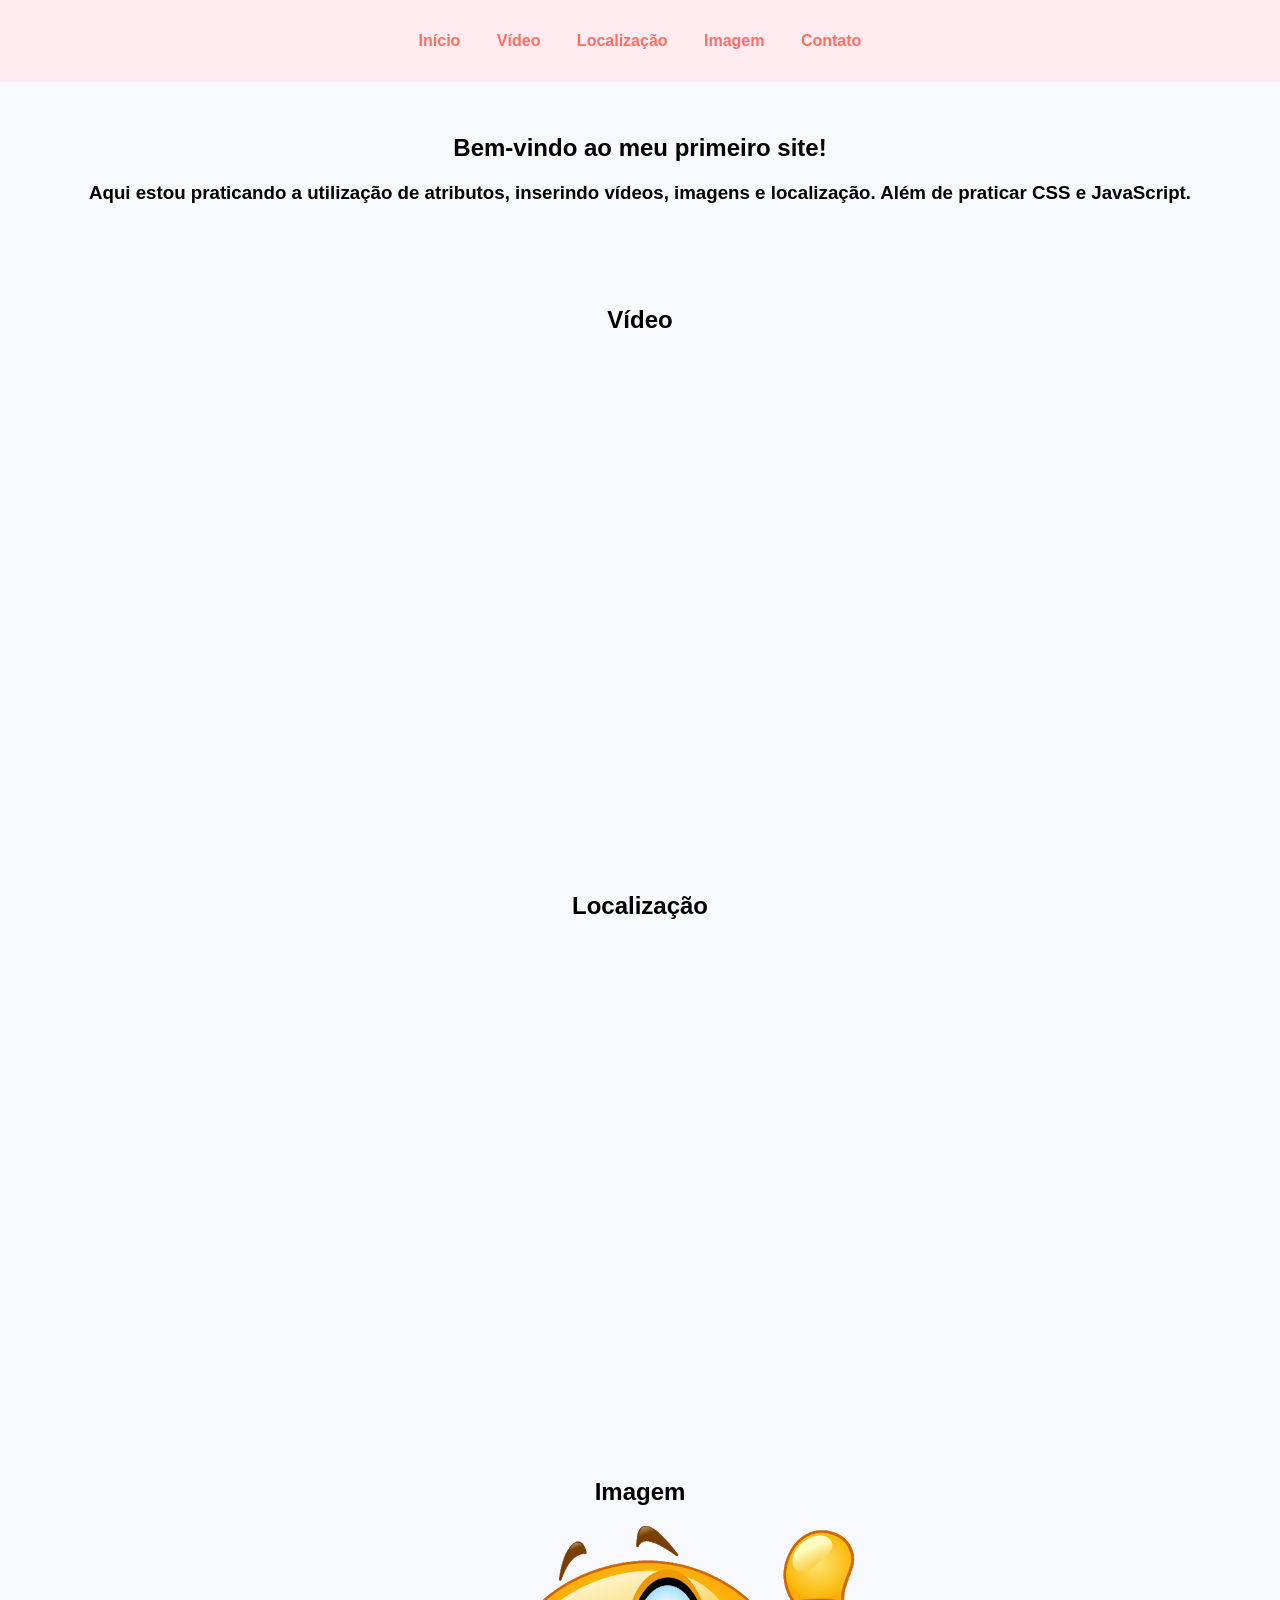
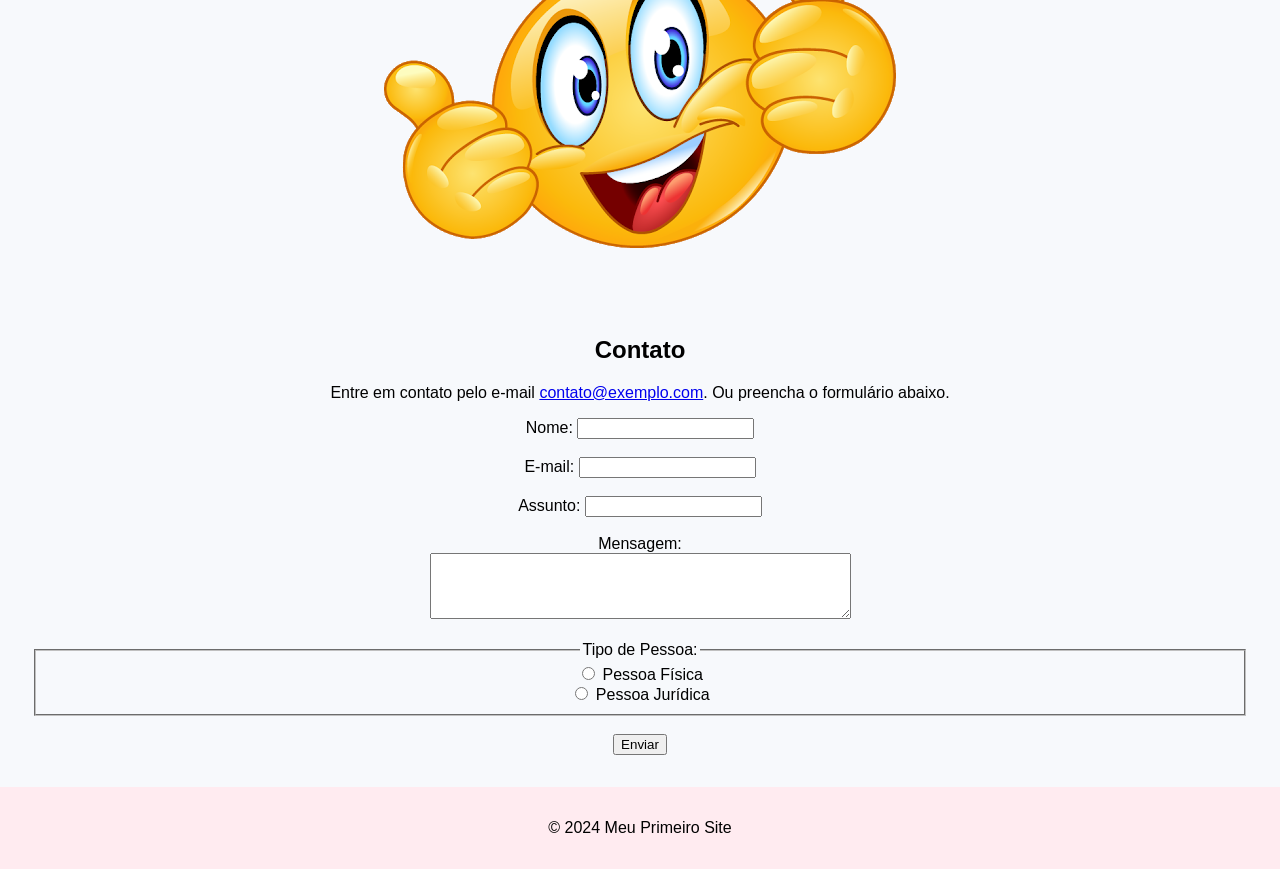
<file: Prática Aula 2/index.html>
<!DOCTYPE html>
<html lang="pt-BR">
<head>
    <!-- Definição do conjunto de caracteres para garantir a correta exibição de caracteres especiais -->
    <meta charset="UTF-8">
    <!-- Configuração da visualização para dispositivos móveis, ajustando a escala da página -->
    <meta name="viewport" content="width=device-width, initial-scale=1.0">
    <!-- Título da página que aparece na aba do navegador -->
    <title>Meu Primeiro Site</title>
    <!-- Link para o arquivo de estilo CSS que define o visual do site -->
    <link rel="stylesheet" href="style.css">
</head>
<body>
    <!-- Cabeçalho do site, geralmente contém a navegação principal -->
    <header>
        <nav>
            <!-- Lista de itens de navegação -->
            <!-- Seletores de tag: 'nav', 'ul', 'li', 'a' -->
            <ul>
                <!-- Cada item de navegação é um link para uma seção específica da página -->
                <li><a href="#home">Início</a></li>
                <li><a href="#video">Vídeo</a></li>
                <li><a href="#localizacao">Localização</a></li>
                <li><a href="#imagem">Imagem</a></li>
                <li><a href="#contato">Contato</a></li>
            </ul>
        </nav>
    </header>

    <!-- Seção do site com id "home", que pode ser referenciado pelos links de navegação -->
    <section id="home">
        <!-- Título principal da seção -->
        <h1>Bem-vindo ao meu primeiro site!</h1>
        <!-- Subtítulo com uma breve descrição -->
        <h3>Aqui estou praticando a utilização de atributos, inserindo vídeos, imagens e localização. Além de praticar CSS e JavaScript.</h3>
    </section>

    <!-- Seção do site com id "video" -->
    <!-- Seletores de tag: 'section', 'h2', 'div', 'iframe' -->
    <!-- Seletores de classe: '.video-container' --> 
        <section id="video">
        <!-- Título da seção -->
        <h2>Vídeo</h2>
        <!-- Contêiner para o vídeo -->
        <div class="video-container">
            <!-- Embedding de um vídeo do YouTube usando um iframe -->
            <iframe width="560" height="315" src="https://www.youtube.com/embed/tJugko3iO0o?si=uyVdCp_SEVhWrRZM" title="YouTube video player" frameborder="0" allow="accelerometer; autoplay; clipboard-write; encrypted-media; gyroscope; picture-in-picture; web-share" referrerpolicy="strict-origin-when-cross-origin" allowfullscreen></iframe>
        </div>
    </section>

    <!-- Seção do site com id "localizacao" -->
    <!-- Seletores de tag: 'section', 'h2', 'div', 'iframe' -->
    <!-- Seletores de classe: '.map-container' -->
    <section id="localizacao">
        <!-- Título da seção -->
        <h2>Localização</h2>
        <!-- Contêiner para o mapa -->
        <div class="map-container">
            <!-- Embedding de um mapa do Google Maps usando um iframe -->
            <iframe src="https://www.google.com/maps/embed?pb=!1m18!1m12!1m3!1d1872018.6138056999!2d-53.928523312649325!3d-23.59406107596989!2m3!1f0!2f0!3f0!3m2!1i1024!2i768!4f13.1!3m3!1m2!1s0x94e81a413a9c9463%3A0x4e3ee356ad1bd6c3!2sUniCesumar%20-%20Maring%C3%A1!5e0!3m2!1spt-BR!2sbr!4v1721850502743!5m2!1spt-BR!2sbr" width="600" height="450" style="border:0;" allowfullscreen="" loading="lazy" referrerpolicy="no-referrer-when-downgrade"></iframe>
        </div>
    </section>

    <!-- Seção do site com id "imagem" -->
    <section id="imagem">
        <!-- Título da seção -->
        <h2>Imagem</h2>
        <!-- Imagem inserida na seção -->
        <img src="smile.png" alt="Imagem de exemplo">
    </section>

    <!-- Seção do site com id "contato" -->
    <section id="contato">
        <!-- Título da seção -->
        <h2>Contato</h2>
        <!-- Texto com um link para enviar um e-mail -->
        <p>Entre em contato pelo e-mail <a href="mailto:contato@exemplo.com">contato@exemplo.com</a>. Ou preencha o formulário abaixo.</p>
    
        <!-- Formulário de contato -->
        <form action="mailto:contato@exemplo.com" method="post" enctype="text/plain">
            <!-- Campo para o nome do remetente -->
            <label for="nome">Nome:</label>
            <input type="text" id="nome" name="nome" required><br><br>
    
            <!-- Campo para o e-mail do remetente -->
            <label for="email">E-mail:</label>
            <input type="email" id="email" name="email" required><br><br>
    
            <!-- Campo para o assunto da mensagem -->
            <label for="assunto">Assunto:</label>
            <input type="text" id="assunto" name="assunto" required><br><br>
    
            <!-- Campo para a mensagem -->
            <label for="mensagem">Mensagem:</label><br>
            <textarea id="mensagem" name="mensagem" rows="4" cols="50" required></textarea><br><br>
    
            <!-- Opções para selecionar se é pessoa física ou jurídica -->
            <fieldset>
                <legend>Tipo de Pessoa:</legend>
                <label>
                    <input type="radio" name="tipo_pessoa" value="fisica" required>
                    Pessoa Física
                </label><br>
                <label>
                    <input type="radio" name="tipo_pessoa" value="juridica">
                    Pessoa Jurídica
                </label>
            </fieldset><br>
    
            <!-- Botão de envio do formulário -->
            <input type="submit" value="Enviar">
        </form>
    </section>

    <!-- Rodapé do site com informações de direitos autorais -->
    <footer>
        <p>&copy; 2024 Meu Primeiro Site</p>
    </footer>

    <!-- Link para o arquivo JavaScript que pode adicionar interatividade ao site -->
    <script src="script.js"></script>

</body>
</html>
</file>
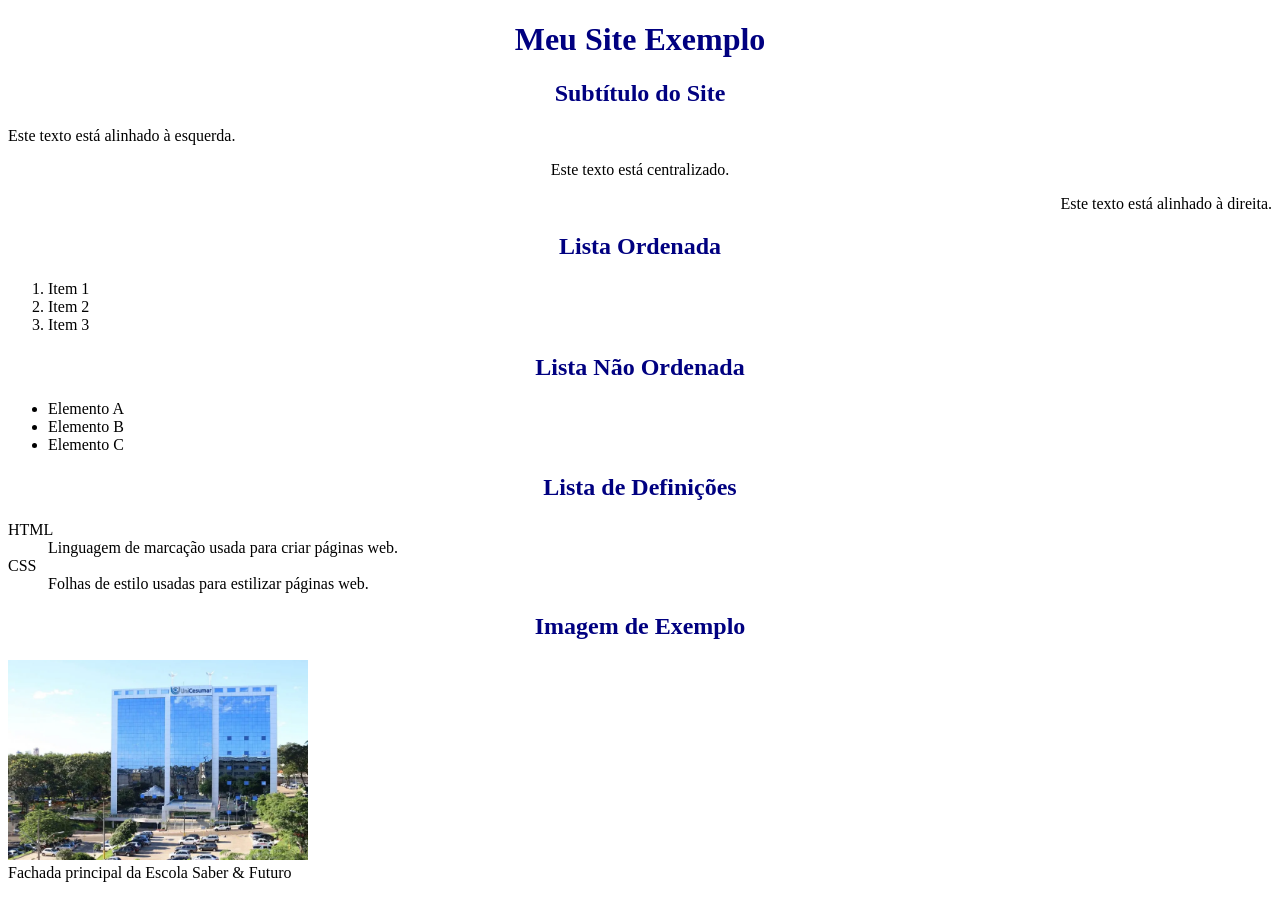
<file: Prática Aula 1/Começando um site/index.html>
<!-- Declaração do tipo de documento.
     Informa ao navegador que este arquivo é um documento HTML5. -->
<!DOCTYPE html>

<!-- Tag raiz do documento HTML.
     Todo o conteúdo da página deve estar dentro dessa tag.
     O atributo lang="pt-br" informa que o idioma principal da página é português do Brasil,
     ajudando mecanismos de busca e leitores de tela. -->
<html lang="pt-br">

<head>
    <!-- A tag <head> contém informações sobre a página
         que NÃO aparecem diretamente no conteúdo visível do site. -->

    <!-- Define o conjunto de caracteres como UTF-8.
         Isso permite exibir corretamente acentos e caracteres especiais
         como ç, ã, é, etc. -->
    <meta charset="UTF-8">

    <!-- Configura a responsividade da página.
         width=device-width faz com que a largura da página se adapte
         ao tamanho da tela do dispositivo.
         initial-scale=1.0 define o nível inicial de zoom. -->
    <meta name="viewport" content="width=device-width, initial-scale=1.0">

    <!-- Define o título da página.
         Esse texto aparece na aba do navegador. -->
    <title>Exemplo de Página HTML</title>

    <!-- Conecta (vincula) o arquivo CSS externo ao HTML.
         rel="stylesheet" indica que é uma folha de estilo.
         href="styles.css" aponta para o arquivo que contém as regras visuais. -->
    <link rel="stylesheet" href="styles.css">
</head>

<body>
    <!-- A tag <body> contém todo o conteúdo VISÍVEL da página. -->

    <!-- ================= TÍTULOS ================= -->

    <!-- <h1> é o título principal da página.
         Deve ser usado apenas uma vez por página. -->
    <h1>Meu Site Exemplo</h1>

    <!-- <h2> é um subtítulo.
         Pode ser usado para organizar seções do conteúdo. -->
    <h2>Subtítulo do Site</h2>
    

    <!-- ================= PARÁGRAFOS E ALINHAMENTOS ================= -->

    <!-- <p> define um parágrafo.
         O atributo class permite associar estilos específicos no CSS.
         Aqui, cada parágrafo recebe uma classe diferente para aplicar alinhamentos distintos. -->
    <p class="alinhado-esquerda">Este texto está alinhado à esquerda.</p>

    <p class="alinhado-centro">Este texto está centralizado.</p>

    <p class="alinhado-direita">Este texto está alinhado à direita.</p>
    

    <!-- ================= LISTA ORDENADA ================= -->

    <!-- <h2> define o título da seção. -->
    <h2>Lista Ordenada</h2>

    <!-- <ol> significa "ordered list" (lista ordenada).
         Os itens aparecem numerados automaticamente. -->
    <ol>
        <!-- <li> significa "list item" (item da lista). -->
        <li>Item 1</li>
        <li>Item 2</li>
        <li>Item 3</li>
    </ol>
    

    <!-- ================= LISTA NÃO ORDENADA ================= -->

    <h2>Lista Não Ordenada</h2>

    <!-- <ul> significa "unordered list" (lista não ordenada).
         Os itens aparecem com marcadores (bolinhas). -->
    <ul>
        <li>Elemento A</li>
        <li>Elemento B</li>
        <li>Elemento C</li>
    </ul>
    

    <!-- ================= LISTA DE DEFINIÇÕES ================= -->

    <h2>Lista de Definições</h2>

    <!-- <dl> significa "definition list".
         É usada para apresentar termos e suas definições. -->
    <dl>

        <!-- <dt> significa "definition term".
             Representa o termo que será definido. -->
        <dt>HTML</dt>

        <!-- <dd> significa "definition description".
             Representa a descrição do termo anterior. -->
        <dd>Linguagem de marcação usada para criar páginas web.</dd>

        <dt>CSS</dt>
        <dd>Folhas de estilo usadas para estilizar páginas web.</dd>
    </dl>
    

    <!-- ================= IMAGEM ================= -->

    <h2>Imagem de Exemplo</h2>

    <!-- <img> é usada para inserir imagens.
         src define o caminho do arquivo da imagem.
         alt fornece um texto alternativo caso a imagem não carregue
         e também é importante para acessibilidade.
         width define a largura da imagem em pixels. -->
    <img src="uni.png" alt="Imagem Exemplo" width="300">
    <figcaption>Fachada principal da Escola Saber & Futuro</figcaption>  <!--  Legenda da imagem-->

</body>

</html>


<!--
O que foi aprendido com este código:

1. Estrutura básica de uma página web:
   O aluno aprendeu a criar a base de um documento HTML, utilizando as tags
   <!DOCTYPE html>, <html>, <head> e <body>, compreendendo o papel de cada
   uma na construção de uma página web.

2. Organização e hierarquia do conteúdo:
   O uso das tags de título (<h1> e <h2>) permitiu compreender a hierarquia
   das informações e a organização lógica do conteúdo da página.

3. Criação de textos e parágrafos:
   O aluno praticou o uso da tag <p> para criação de textos, além da aplicação
   de classes para possibilitar diferentes estilos por meio do CSS.

4. Uso de listas em HTML:
   Foram utilizados diferentes tipos de listas:
   - Lista ordenada (<ol>);
   - Lista não ordenada (<ul>);
   - Lista de definições (<dl>, <dt> e <dd>);
   permitindo compreender quando cada uma deve ser utilizada.

5. Inserção de imagens:
   O aluno aprendeu a inserir imagens com a tag <img>, entendendo a função dos
   atributos src, alt e width, além da importância da acessibilidade.

6. Separação entre conteúdo e apresentação:
   O código reforça a separação de responsabilidades entre HTML (estrutura)
   e CSS (estilo), por meio da vinculação de uma folha de estilo externa.

7. Boas práticas iniciais de desenvolvimento web:
   O uso de comentários, organização do código e estrutura clara contribuiu
   para o desenvolvimento de boas práticas e facilitou a leitura e manutenção
   do site.
-->
</file>
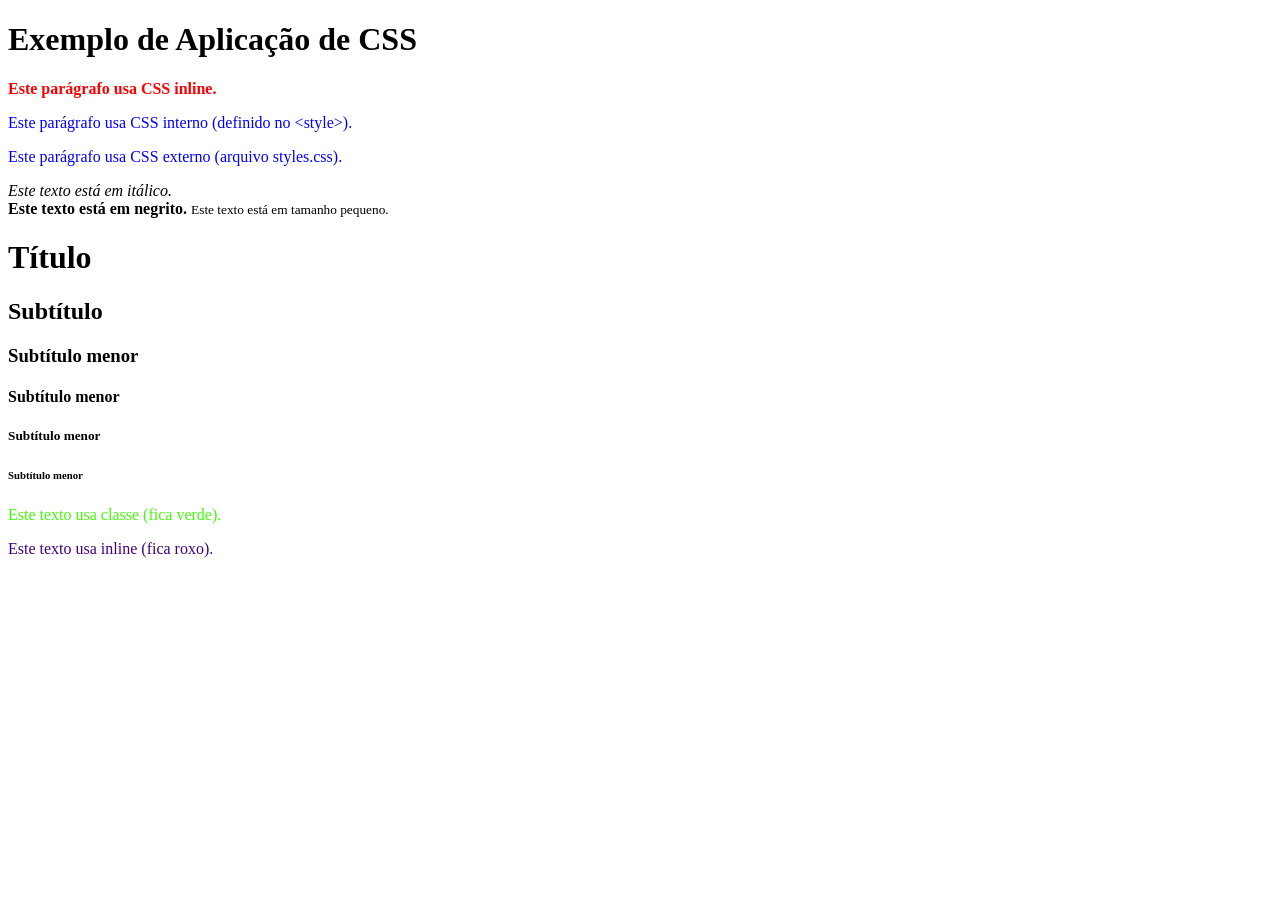
<file: Prática Aula 1/Formas de aplicar o CSS/index.html>
<!DOCTYPE html>
<html lang="pt-BR">
<head>
    <meta charset="UTF-8">
    <title>Exemplo de CSS Inline, Interno e Externo</title>

    <!-- ================= CSS INTERNO ================= -->
    <!-- O CSS interno fica dentro da tag <style> no <head> -->
    <style>
        p {
            color: green;
            font-size: 16px;
        }
    </style>

    <!-- ================= CSS EXTERNO ================= -->
    <!-- Conexão com o arquivo CSS externo -->
    <link rel="stylesheet" href="style.css">
</head>
<body>

    <h1>Exemplo de Aplicação de CSS</h1>

    <!-- ================= CSS INLINE ================= -->
    <!-- O CSS inline é aplicado diretamente na tag HTML -->
    <p style="color: red; font-weight: bold;">
        Este parágrafo usa CSS inline.
    </p>

    <!-- ================= CSS INTERNO ================= -->
    <p>
        Este parágrafo usa CSS interno (definido no &lt;style&gt;).
    </p>

    <!-- ================= CSS EXTERNO ================= -->
    <p class="externo">
        Este parágrafo usa CSS externo (arquivo styles.css).
    </p>

    <!-- ================= ALTERAÇÃO DE DETALHES DA FONTA ================= -->
    <em>Este texto está em itálico.</em> <br>   <!-- <br> é uma quebra de linha, que move o texto para a linha seguinte. -->
    <strong>Este texto está em negrito.</strong>
    <small>Este texto está em tamanho pequeno.</small>
    <h1>Título</h1>
    <h2>Subtítulo</h2>
    <h3>Subtítulo menor</h3>    
    <h4>Subtítulo menor</h4>
    <h5>Subtítulo menor</h5>
    <h6>Subtítulo menor</h6>


    <!-- ================= EXEMPLO DE CASCATA ================= -->
    <p class="destaque">
    Este texto usa classe (fica verde).
    </p>

    <p class="destaque" style="color: rgb(68, 0, 128);">
    Este texto usa inline (fica roxo).
    </p>


</body>
</html>

<!--
O que foi aprendido com este código:

1. Formas de aplicação do CSS:
   O aluno compreendeu as três maneiras de aplicar estilos em uma página:
   - CSS Inline (diretamente na tag HTML, usando o atributo style);
   - CSS Interno (dentro da tag <style> no <head>);
   - CSS Externo (arquivo separado vinculado com <link>).

2. Prioridade e Cascata (Cascading):
   O aluno visualizou como funciona a hierarquia do CSS.
   - Seletor de tag (p) tem menor prioridade;
   - Seletor de classe (.classe) tem prioridade maior;
   - Estilo inline possui prioridade superior;
   - Em caso de conflito, a regra mais específica vence.

3. Estrutura e semântica do HTML:
   O aluno praticou o uso de:
   - <p> para parágrafos;
   - <em> para ênfase (itálico semântico);
   - <strong> para destaque (negrito semântico);
   - <small> para texto em tamanho reduzido;
   - <br> para quebra de linha.

4. Separação entre estrutura e apresentação:
   O código reforça que o HTML é responsável pela estrutura e significado
   do conteúdo, enquanto o CSS controla a aparência visual.

5. Boas práticas iniciais:
   O aluno percebeu que o CSS externo é o mais indicado para projetos reais,
   pois organiza melhor o código e facilita a manutenção.

6. Compreensão prática da teoria:
   O exemplo permitiu visualizar na prática o conceito de "Cascading Style Sheets",
   entendendo que os estilos são aplicados em ordem de prioridade.

-->
</file>
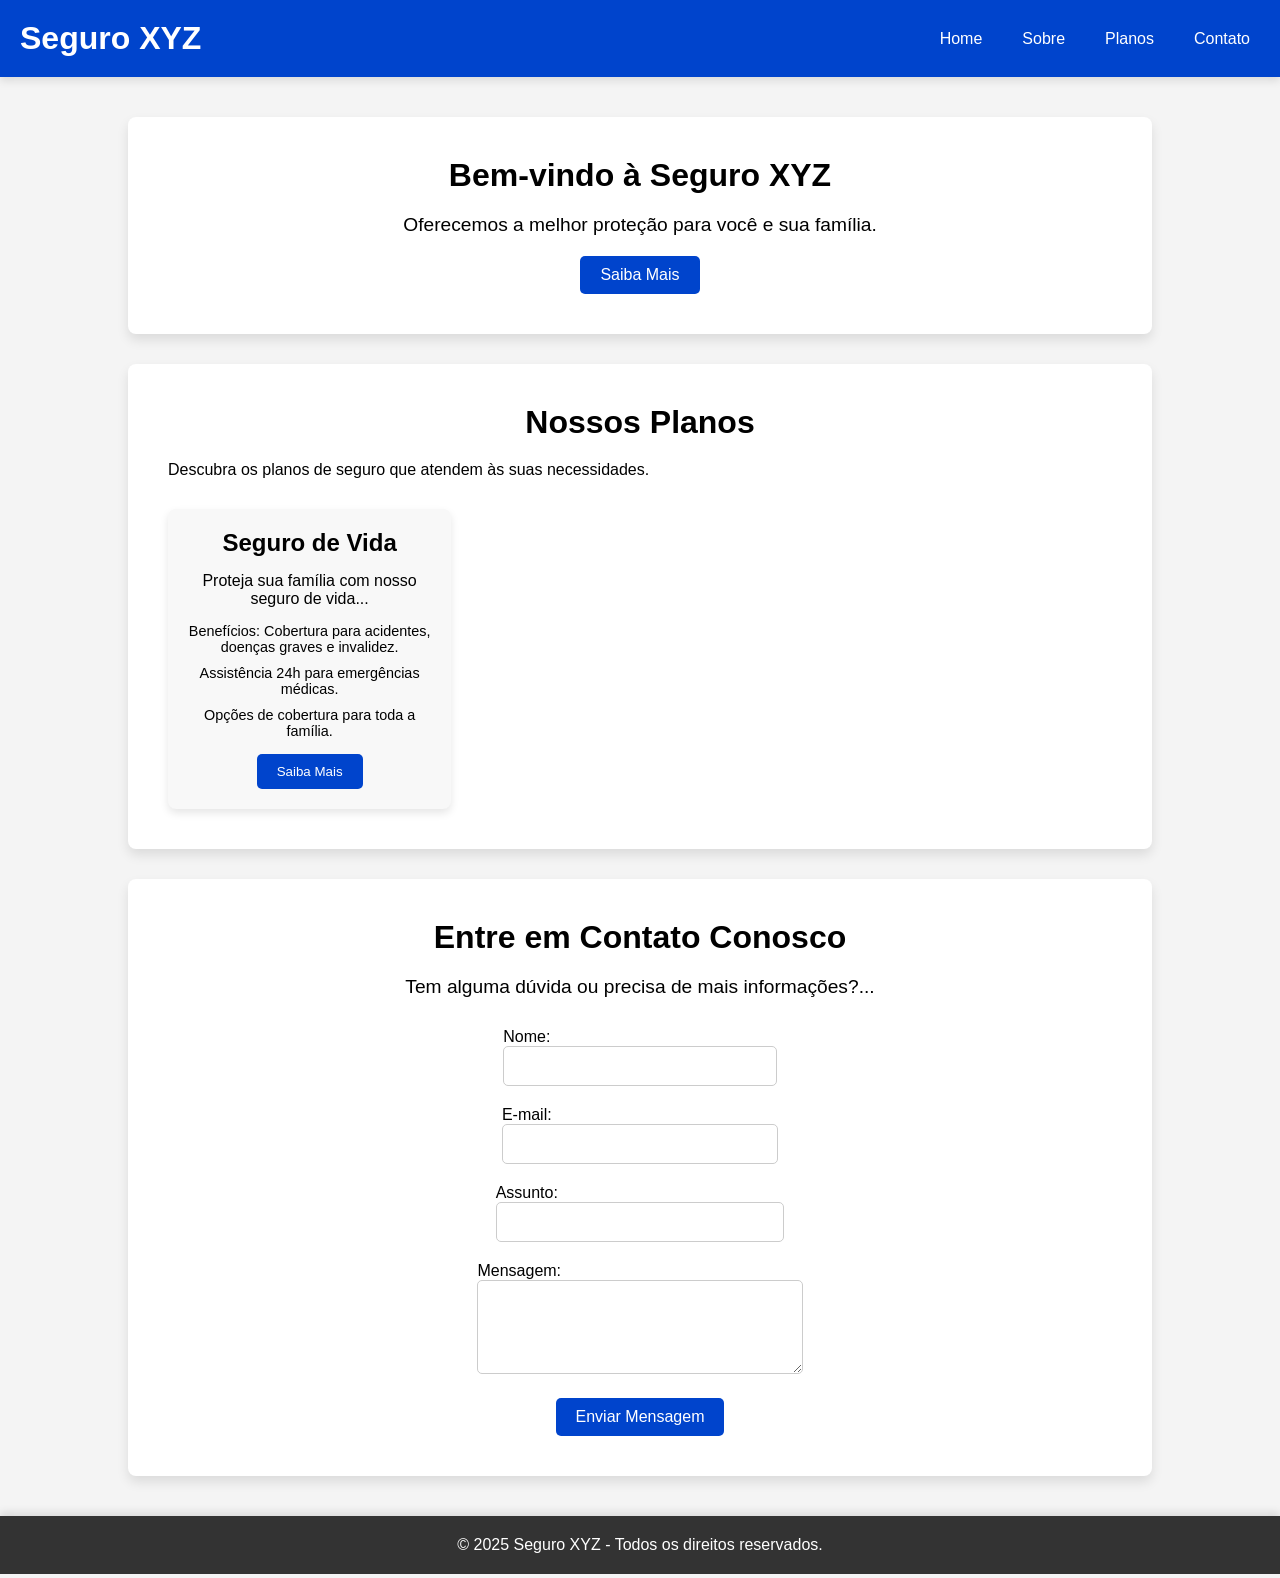
<file: Prática Aula 3/Site de seguros/index.html>
<!DOCTYPE html> <!-- Define o tipo de documento como HTML5 -->
<html lang="pt-br"> <!-- Define o idioma do documento como português do Brasil -->
<head>
    <meta charset="UTF-8"> <!-- Define o conjunto de caracteres como UTF-8 para suportar caracteres especiais -->
    <meta name="viewport" content="width=device-width, initial-scale=1.0"> <!-- Configura a viewport para dispositivos móveis -->
    <title>Seguro XYZ</title> <!-- Define o título da página -->
    <link rel="stylesheet" href="styles.css"> <!-- Link para o arquivo de estilo externo -->
</head>
<body>
    <header>
        <div class="logo">
            <h1>Seguro XYZ</h1> <!-- Título principal do cabeçalho -->
        </div>
        
        <nav>
            <ul>
                <li><a href="#">Home</a></li> <!-- Link para a página inicial -->
                <li><a href="#">Sobre</a></li> <!-- Link para a página 'Sobre' -->
                <li><a href="#planos">Planos</a></li> <!-- Link âncora para a seção de planos -->
                <li><a href="#contato">Contato</a></li> <!-- Link âncora para a seção de contato -->
            </ul>
        </nav>
    </header>

    <main>
        <section class="introducao">
            <h2>Bem-vindo à Seguro XYZ</h2> <!-- Título da seção de introdução -->
            <p>Oferecemos a melhor proteção para você e sua família.</p> <!-- Texto de introdução -->
            <button>Saiba Mais</button> <!-- Botão para mais informações -->
        </section>

        <!-- Seção de Planos de Seguro com o ID para navegação -->
        <section class="informacoes" id="planos">
            <h2>Nossos Planos</h2> <!-- Título da seção de planos -->
            <p>Descubra os planos de seguro que atendem às suas necessidades.</p> <!-- Descrição dos planos -->

            <div class="planos">
                <div class="plano">
                    <h3>Seguro de Vida</h3> <!-- Título do primeiro plano -->
                    <p>Proteja sua família com nosso seguro de vida...</p> <!-- Descrição do primeiro plano -->
                    <ul>
                        <li>Benefícios: Cobertura para acidentes, doenças graves e invalidez.</li>
                        <li>Assistência 24h para emergências médicas.</li>
                        <li>Opções de cobertura para toda a família.</li>
                    </ul>
                    <button>Saiba Mais</button> <!-- Botão para mais informações sobre o primeiro plano -->
                </div>

                <!-- Outros planos seguem o mesmo padrão -->
            </div>
        </section>

        <section class="contato" id="contato">
            <h2>Entre em Contato Conosco</h2> <!-- Título da seção de contato -->
            <p>Tem alguma dúvida ou precisa de mais informações?...</p> <!-- Texto de instrução para contato -->
            <form action="#" method="POST">
                <div class="form-group">
                    <label for="nome">Nome:</label> <!-- Campo para inserção do nome -->
                    <input type="text" id="nome" name="nome" required> <!-- Entrada de texto obrigatória -->
                </div>
                <div class="form-group">
                    <label for="email">E-mail:</label> <!-- Campo para inserção do e-mail -->
                    <input type="email" id="email" name="email" required> <!-- Entrada de e-mail obrigatória -->
                </div>
                <div class="form-group">
                    <label for="assunto">Assunto:</label> <!-- Campo para inserção do assunto -->
                    <input type="text" id="assunto" name="assunto" required> <!-- Entrada de texto obrigatória -->
                </div>
                <div class="form-group">
                    <label for="mensagem">Mensagem:</label> <!-- Campo para inserção da mensagem -->
                    <textarea id="mensagem" name="mensagem" rows="4" required></textarea> <!-- Área de texto obrigatória com 4 linhas -->
                </div>
                <button type="submit">Enviar Mensagem</button> <!-- Botão de envio do formulário -->
            </form>
        </section>
    </main>

    <footer>
        <p>&copy; 2025 Seguro XYZ - Todos os direitos reservados.</p> <!-- Rodapé com direitos autorais -->
    </footer>
</body>
</html>
</file>
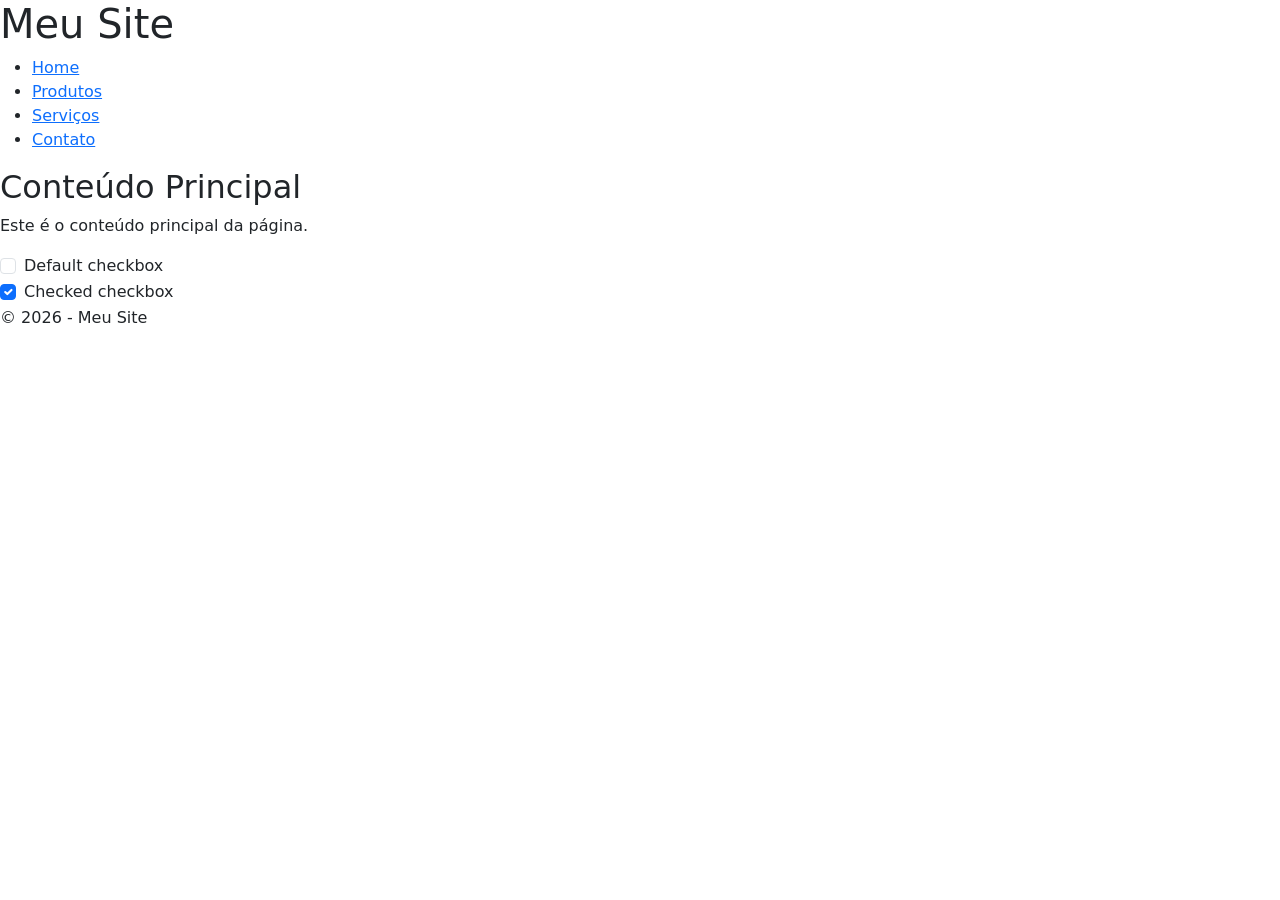
<file: Prática Aula 3/exemplo2.html>
<!DOCTYPE html>
<html lang="pt-BR">
<head>
    <meta charset="UTF-8">
    <title>Exemplo HTML Semântico</title>

    <link href="https://cdn.jsdelivr.net/npm/bootstrap@5.3.8/dist/css/bootstrap.min.css" rel="stylesheet" integrity="sha384-sRIl4kxILFvY47J16cr9ZwB07vP4J8+LH7qKQnuqkuIAvNWLzeN8tE5YBujZqJLB" crossorigin="anonymous">
</head>

<body>

<header>
    <h1>Meu Site</h1>
</header>

<nav>
    <ul>
        <li><a href="#">Home</a></li>
        <li><a href="#">Produtos</a></li>
        <li><a href="#">Serviços</a></li>
        <li><a href="#">Contato</a></li>
    </ul>
</nav>

<main>
    <section>
        <h2>Conteúdo Principal</h2>
        <p>Este é o conteúdo principal da página.</p>
    </section>
</main>

<div class="form-check">
  <input class="form-check-input" type="checkbox" value="" id="checkDefault">
  <label class="form-check-label" for="checkDefault">
    Default checkbox
  </label>
</div>
<div class="form-check">
  <input class="form-check-input" type="checkbox" value="" id="checkChecked" checked>
  <label class="form-check-label" for="checkChecked">
    Checked checkbox
  </label>
</div>

<footer>
    <p>© 2026 - Meu Site</p>
</footer>

</body>
</html>
</file>
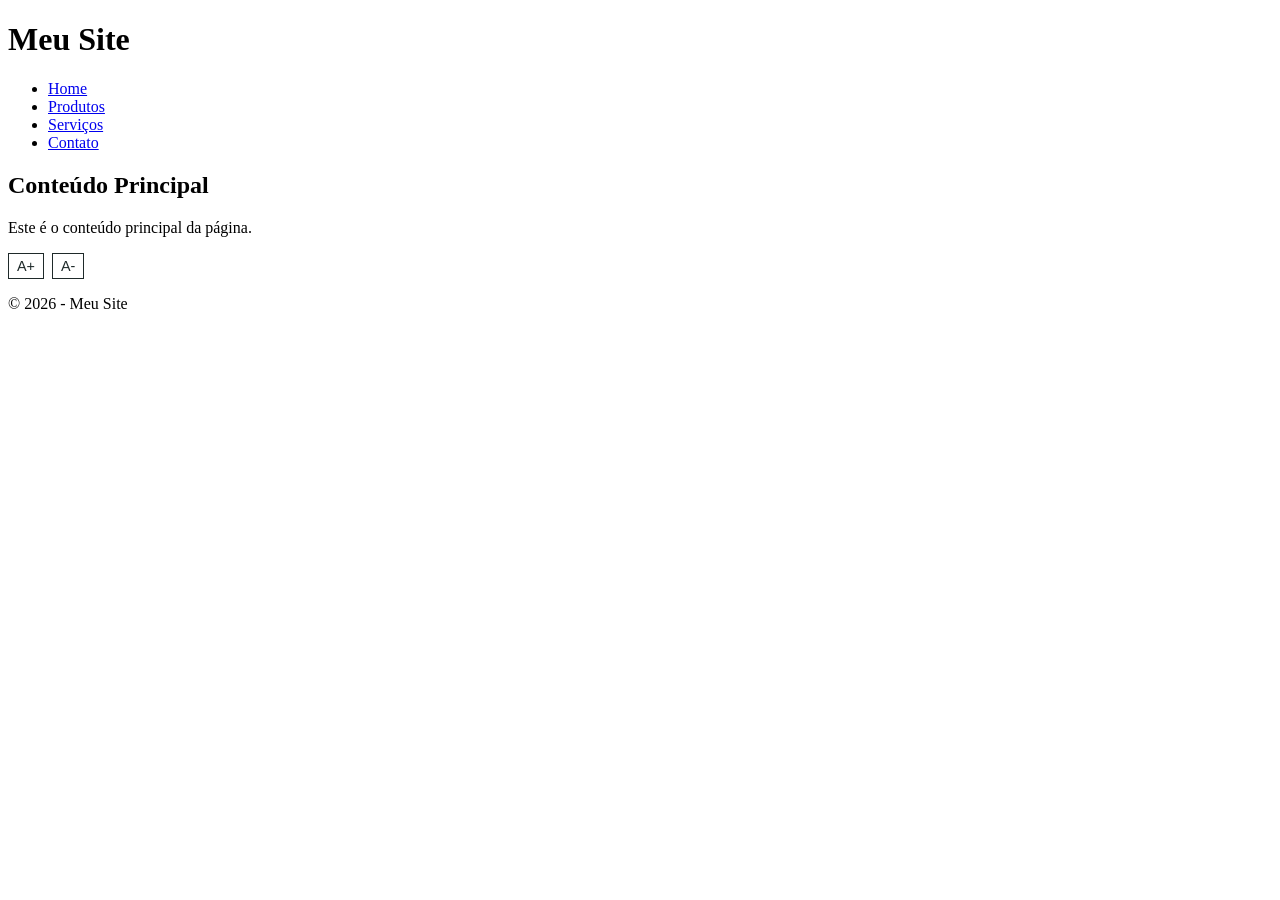
<file: Prática Aula 3/Acessibilidade/acessibilidade.html>
<!DOCTYPE html>
<html lang="pt-BR">
<head>
    <meta charset="UTF-8">
    <title>Exemplo HTML Semântico</title>
    <link rel="stylesheet" href="styleac.css">
</head>

<body>

<header>
    <h1>Meu Site</h1>
</header>

<nav>
    <ul>
        <li><a href="#">Home</a></li>
        <li><a href="#">Produtos</a></li>
        <li><a href="#">Serviços</a></li>
        <li><a href="#">Contato</a></li>
    </ul>
</nav>

<main>
    <section>
        <h2>Conteúdo Principal</h2>
        <p>Este é o conteúdo principal da página.</p>
    </section>
</main>

<!-- ============================= -->
<!-- Acessibilidade - Controle de tamanho de fonte -->
<!-- ============================= -->

<!-- Div que agrupa os botões de acessibilidade -->
<div class="acessibilidade">

  <!-- Botão para aumentar o tamanho do texto da página -->
  <!-- id: usado no JavaScript para identificar o botão -->
  <!-- aria-label: descrição para leitores de tela (acessibilidade para pessoas com deficiência visual) -->
  <button id="aumentar-fonte" aria-label="Aumentar tamanho do texto">A+</button>

  <!-- Botão para diminuir o tamanho do texto da página -->
  <!-- Também possui aria-label para acessibilidade -->
  <button id="diminuir-fonte" aria-label="Diminuir tamanho do texto">A-</button>

</div>


<!-- ============================= -->
<!-- Acessibilidade - VLibras -->
<!-- ============================= -->

<!-- Estrutura necessária para o plugin VLibras funcionar -->
<!-- VLibras é uma ferramenta do governo brasileiro que traduz conteúdo do site para Libras -->
<div vw class="enabled">

  <!-- Botão flutuante que aparece na tela para ativar o VLibras -->
  <div vw-access-button class="active"></div>

  <!-- Container que guarda os elementos do plugin -->
  <div vw-plugin-wrapper>

    <!-- Área superior do plugin onde aparece o avatar intérprete -->
    <div class="vw-plugin-top-wrapper"></div>

  </div>
</div>


<!-- Importa o script oficial do VLibras -->
<!-- Esse arquivo contém toda a lógica do tradutor para Libras -->
<script src="https://vlibras.gov.br/app/vlibras-plugin.js"></script>


<script>
  // Inicializa o plugin VLibras no site
  // O comando cria o widget que permite traduzir o conteúdo da página para Libras
  new window.VLibras.Widget('https://vlibras.gov.br/app');
</script>


<footer>
    <p>© 2026 - Meu Site</p>
</footer>

<script src="script.js"></script>

</body>
</html>
</file>
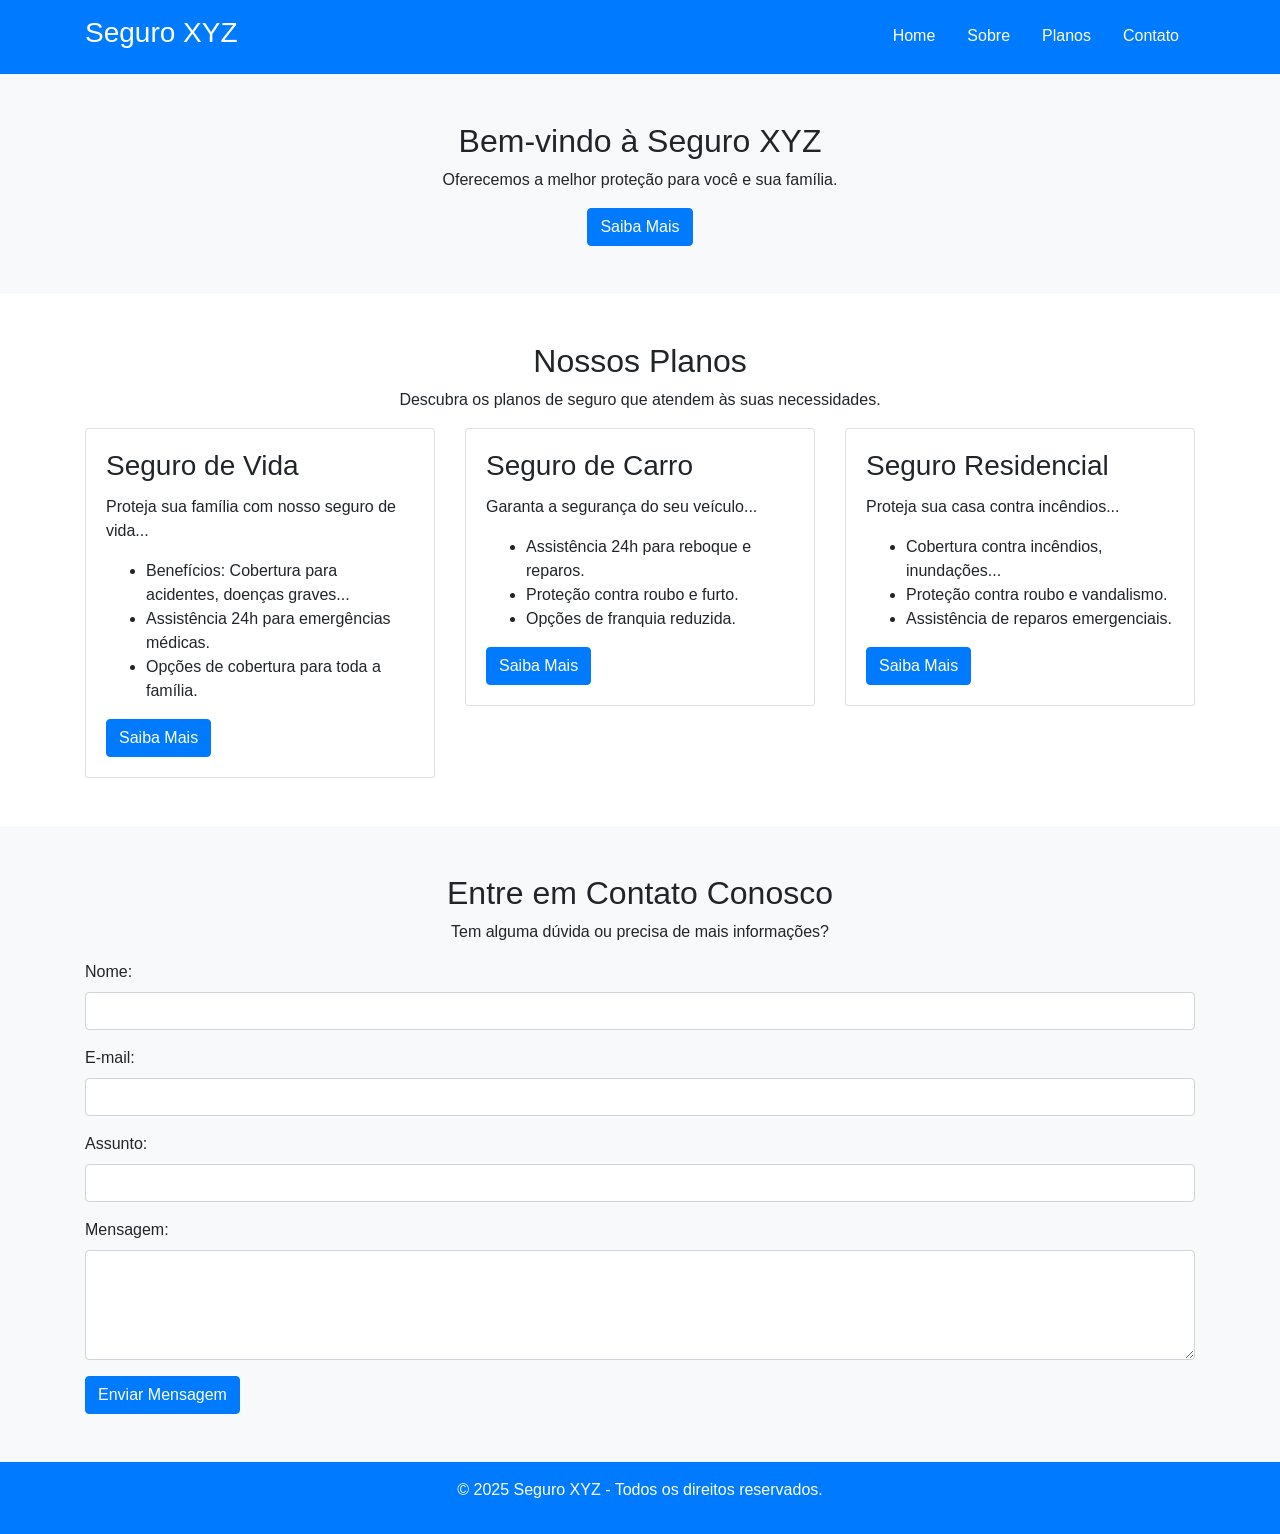
<file: Prática Aula 3/Site de seguros com Bootstrap/indexcombootstrap.html>
<!DOCTYPE html> <!-- Define que este é um documento HTML5 -->
<html lang="pt-br"> <!-- Define a linguagem do conteúdo da página como português do Brasil -->
<head>
    <meta charset="UTF-8"> <!-- Define a codificação de caracteres do documento (UTF-8) para garantir que caracteres especiais sejam exibidos corretamente -->
    <meta name="viewport" content="width=device-width, initial-scale=1.0"> <!-- Garante que a página se adapte bem a diferentes tamanhos de tela (responsividade) -->
    <title>Seguro XYZ</title> <!-- Define o título da página que aparece na aba do navegador -->
    <link href="https://stackpath.bootstrapcdn.com/bootstrap/4.5.2/css/bootstrap.min.css" rel="stylesheet"> <!-- Carrega o CSS do Bootstrap a partir de um CDN para estilizar a página -->
</head>
<body>
    <header class="bg-primary text-white py-3"> <!-- Define o cabeçalho com fundo azul (bg-primary), texto branco (text-white) e padding (espaciamento) no eixo vertical (py-3) -->
        <div class="container"> <!-- Cria um contêiner que centraliza o conteúdo e define margens padrão -->
            <div class="d-flex justify-content-between"> <!-- Define um layout flexível e distribui os itens (logo e menu) com espaço entre eles -->
                <h1 class="h3">Seguro XYZ</h1> <!-- Título principal da página, com a classe h3 para definir o tamanho do texto -->
                <nav> <!-- Define a área de navegação do site -->
                    <ul class="nav"> <!-- Cria uma lista de navegação com a classe nav para estilização -->
                        <li class="nav-item"> <!-- Define um item dentro da lista de navegação -->
                            <a class="nav-link text-white" href="#">Home</a> <!-- Link de navegação para a Home, com texto branco -->
                        </li>
                        <li class="nav-item">
                            <a class="nav-link text-white" href="#">Sobre</a> <!-- Link de navegação para a seção "Sobre" -->
                        </li>
                        <li class="nav-item">
                            <a class="nav-link text-white" href="#planos">Planos</a> <!-- Link de navegação para a seção de planos, que será acessada ao rolar para baixo -->
                        </li>
                        <li class="nav-item">
                            <a class="nav-link text-white" href="#contato">Contato</a> <!-- Link de navegação para a seção de contato -->
                        </li>
                    </ul>
                </nav>
            </div>
        </div>
    </header>

    <main>
        <!-- Seção de Introdução -->
        <section class="bg-light text-center py-5"> <!-- Seção com fundo claro (bg-light), texto centralizado (text-center) e padding no eixo vertical (py-5) -->
            <div class="container"> <!-- Contêiner que centraliza o conteúdo da seção -->
                <h2>Bem-vindo à Seguro XYZ</h2> <!-- Título da seção -->
                <p>Oferecemos a melhor proteção para você e sua família.</p> <!-- Parágrafo com uma breve descrição -->
                <button class="btn btn-primary">Saiba Mais</button> <!-- Botão estilizado com a classe btn (botão) e btn-primary (botão azul) -->
            </div>
        </section>

        <!-- Seção de Planos de Seguro -->
        <section class="py-5" id="planos"> <!-- Seção com padding no eixo vertical (py-5) e id "planos" para link de navegação -->
            <div class="container"> <!-- Contêiner para centralizar o conteúdo -->
                <h2 class="text-center">Nossos Planos</h2> <!-- Título da seção, centralizado -->
                <p class="text-center">Descubra os planos de seguro que atendem às suas necessidades.</p> <!-- Parágrafo explicativo -->
                <div class="row"> <!-- Cria uma linha para exibir os planos em colunas -->
                    <!-- Plano de Vida -->
                    <div class="col-md-4"> <!-- Cria uma coluna que ocupará 4 das 12 colunas do grid do Bootstrap em telas médias ou maiores -->
                        <div class="card"> <!-- Cria um cartão (caixa com bordas) para exibir o plano -->
                            <div class="card-body"> <!-- Corpo do cartão -->
                                <h3 class="card-title">Seguro de Vida</h3> <!-- Título do plano -->
                                <p class="card-text">Proteja sua família com nosso seguro de vida...</p> <!-- Descrição do plano -->
                                <ul> <!-- Lista de benefícios -->
                                    <li>Benefícios: Cobertura para acidentes, doenças graves...</li>
                                    <li>Assistência 24h para emergências médicas.</li>
                                    <li>Opções de cobertura para toda a família.</li>
                                </ul>
                                <button class="btn btn-primary">Saiba Mais</button> <!-- Botão estilizado para saber mais sobre o plano -->
                            </div>
                        </div>
                    </div>

                    <!-- Plano de Carro -->
                    <div class="col-md-4">
                        <div class="card">
                            <div class="card-body">
                                <h3 class="card-title">Seguro de Carro</h3>
                                <p class="card-text">Garanta a segurança do seu veículo...</p>
                                <ul>
                                    <li>Assistência 24h para reboque e reparos.</li>
                                    <li>Proteção contra roubo e furto.</li>
                                    <li>Opções de franquia reduzida.</li>
                                </ul>
                                <button class="btn btn-primary">Saiba Mais</button>
                            </div>
                        </div>
                    </div>

                    <!-- Plano Residencial -->
                    <div class="col-md-4">
                        <div class="card">
                            <div class="card-body">
                                <h3 class="card-title">Seguro Residencial</h3>
                                <p class="card-text">Proteja sua casa contra incêndios...</p>
                                <ul>
                                    <li>Cobertura contra incêndios, inundações...</li>
                                    <li>Proteção contra roubo e vandalismo.</li>
                                    <li>Assistência de reparos emergenciais.</li>
                                </ul>
                                <button class="btn btn-primary">Saiba Mais</button>
                            </div>
                        </div>
                    </div>
                </div>
            </div>
        </section>

        <!-- Seção de Contato -->
        <section class="bg-light py-5" id="contato"> <!-- Seção de contato com fundo claro e padding no eixo vertical -->
            <div class="container"> <!-- Contêiner para centralizar o conteúdo -->
                <h2 class="text-center">Entre em Contato Conosco</h2> <!-- Título da seção, centralizado -->
                <p class="text-center">Tem alguma dúvida ou precisa de mais informações?</p> <!-- Descrição da seção -->
                <form action="#" method="POST"> <!-- Formulário para enviar dados -->
                    <div class="form-group"> <!-- Agrupamento de um campo de entrada -->
                        <label for="nome">Nome:</label> <!-- Rótulo do campo -->
                        <input type="text" class="form-control" id="nome" name="nome" required> <!-- Campo de texto com a classe form-control para estilização -->
                    </div>
                    <div class="form-group">
                        <label for="email">E-mail:</label>
                        <input type="email" class="form-control" id="email" name="email" required>
                    </div>
                    <div class="form-group">
                        <label for="assunto">Assunto:</label>
                        <input type="text" class="form-control" id="assunto" name="assunto" required>
                    </div>
                    <div class="form-group">
                        <label for="mensagem">Mensagem:</label>
                        <textarea class="form-control" id="mensagem" name="mensagem" rows="4" required></textarea> <!-- Campo de texto maior (textarea) -->
                    </div>
                    <button type="submit" class="btn btn-primary">Enviar Mensagem</button> <!-- Botão de envio -->
                </form>
            </div>
        </section>
    </main>

    <!-- Rodapé -->
    <footer class="bg-primary text-white py-3"> <!-- Rodapé com fundo azul e texto branco -->
        <div class="container text-center"> <!-- Contêiner para centralizar o conteúdo -->
            <p>&copy; 2025 Seguro XYZ - Todos os direitos reservados.</p> <!-- Texto do rodapé -->
        </div>
    </footer>

    <!-- Scripts do Bootstrap (jQuery, Popper.js e Bootstrap JS) -->
    <script src="https://code.jquery.com/jquery-3.5.1.slim.min.js"></script> <!-- Biblioteca jQuery -->
    <script src="https://cdn.jsdelivr.net/npm/@popperjs/core@2.5.4/dist/umd/popper.min.js"></script> <!-- Biblioteca Popper.js -->
    <script src="https://stackpath.bootstrapcdn.com/bootstrap/4.5.2/js/bootstrap.min.js"></script> <!-- Biblioteca Bootstrap JS -->
</body>
</html>
</file>
<file: Prática Aula 2/style.css>
/* Define a aparência geral do corpo da página */
body {
    font-family: Arial, sans-serif; /* Define a fonte do texto */
    margin: 0; /* Remove a margem padrão */
    padding: 0; /* Remove o preenchimento padrão */
    background-color: #f7f9fc; /* Define a cor de fundo */
}

/* Define a aparência do cabeçalho */
header {
    background-color: #ffebf0; /* Define a cor de fundo do cabeçalho */
    padding: 1em 0; /* Define o preenchimento superior e inferior do cabeçalho */
    text-align: center; /* Centraliza o texto no cabeçalho */
}

/* Remove o estilo padrão das listas não ordenadas dentro da navegação */
nav ul {
    list-style-type: none; /* Remove os marcadores das listas */
    padding: 0; /* Remove o preenchimento padrão */
}

/* Define a aparência dos itens da lista dentro da navegação */
nav ul li {
    display: inline; /* Exibe os itens da lista em linha */
    margin: 0 1em; /* Define a margem lateral entre os itens da lista */
}

/* Define a aparência dos links dentro dos itens da lista na navegação */
nav ul li a {
    text-decoration: none; /* Remove a sublinha dos links */
    color: #ff6f61; /* Define a cor do texto dos links */
    font-weight: bold; /* Define o peso da fonte como negrito */
}

/* Define a aparência das seções */
section {
    padding: 2em; /* Define o preenchimento ao redor da seção */
    text-align: center; /* Centraliza o texto dentro da seção */
}

/* Define a aparência do contêiner de vídeo */
.video-container {
    margin: 0 auto; /* Centraliza o contêiner de vídeo horizontalmente */
    max-width: 800px; /* Define a largura máxima do contêiner de vídeo */
}

/* Define a aparência do iframe dentro do contêiner de vídeo */
.video-container iframe {
    width: 100%; /* Define a largura do iframe para ocupar 100% do contêiner */
    height: 450px; /* Define a altura do iframe */
}

/* Define a aparência do contêiner de mapa */
.map-container {
    margin: 0 auto; /* Centraliza o contêiner de mapa horizontalmente */
    max-width: 800px; /* Define a largura máxima do contêiner de mapa */
}

/* Define a aparência do iframe dentro do contêiner de mapa */
.map-container iframe {
    width: 100%; /* Define a largura do iframe para ocupar 100% do contêiner */
    height: 450px; /* Define a altura do iframe */
}

/* Define a aparência das imagens */
img {
    max-width: 100%; /* Define a largura máxima da imagem como 100% do contêiner */
    height: auto; /* Ajusta a altura automaticamente para manter a proporção */
    border-radius: 8px; /* Define bordas arredondadas para a imagem */
}

/* Define a aparência do rodapé */
footer {
    background-color: #ffebf0; /* Define a cor de fundo do rodapé */
    text-align: center; /* Centraliza o texto no rodapé */
    padding: 1em 0; /* Define o preenchimento superior e inferior do rodapé */
    position: relative; /* Define a posição como relativa */
    width: 100%; /* Define a largura do rodapé como 100% */
    bottom: 0; /* Posiciona o rodapé no fundo */
}
</file>
<file: Prática Aula 1/Começando um site/styles.css>
/* =========================================================
   ESTILOS PARA TÍTULOS (h1 e h2)
   ========================================================= */

/* Seletor de grupo:
   h1, h2 indica que as regras abaixo serão aplicadas
   a TODOS os elementos <h1> e <h2> da página. */
h1, h2 {

    /* text-align: center;
       Centraliza o texto horizontalmente dentro do elemento.
       Muito utilizado para títulos principais e subtítulos. */
    text-align: center;

    /* color: navy;
       Define a cor do texto.
       'navy' é um tom de azul escuro, frequentemente usado
       para dar destaque e boa legibilidade aos títulos. */
    color: navy;
}


/* =========================================================
   CLASSE PARA ALINHAMENTO À ESQUERDA
   ========================================================= */

/* Seletor de classe:
   .alinhado-esquerda será aplicado a qualquer elemento HTML
   que possuir class="alinhado-esquerda". */
.alinhado-esquerda {

    /* text-align: left;
       Alinha o texto à esquerda, que é o alinhamento padrão
       da maioria dos textos em páginas web. */
    text-align: left;
}


/* =========================================================
   CLASSE PARA ALINHAMENTO À DIREITA
   ========================================================= */

/* Seletor de classe:
   .alinhado-direita aplica estilo aos elementos
   que utilizam class="alinhado-direita". */
.alinhado-direita {

    /* text-align: right;
       Alinha o texto à direita do elemento.
       Pode ser usado para destaques ou efeitos visuais. */
    text-align: right;
}


/* =========================================================
   CLASSE PARA ALINHAMENTO CENTRALIZADO
   ========================================================= */

/* Seletor de classe:
   .alinhado-centro aplica estilo aos elementos
   que utilizam class="alinhado-centro". */
.alinhado-centro {

    /* text-align: center;
       Centraliza o texto horizontalmente dentro do elemento.
       Permite controlar o alinhamento de textos individualmente,
       sem afetar outros elementos da página. */
    text-align: center;
}

/* 
O que foi aprendido com este código CSS:

1. Uso de seletores de grupo:
   O aluno aprendeu a aplicar estilos a mais de um elemento ao mesmo tempo,
   utilizando seletores de grupo (h1, h2), evitando repetição de código.

2. Uso de seletores de classe:
   O aluno compreendeu como criar e utilizar classes CSS para aplicar estilos
   específicos apenas aos elementos desejados, por meio do seletor (.nome-da-classe).

3. Controle de alinhamento de texto:
   O aluno aprendeu a utilizar a propriedade text-align para alinhar textos
   à esquerda, à direita ou ao centro, conforme a necessidade do layout.

4. Definição de cores no CSS:
   O aluno praticou a utilização da propriedade color para alterar a cor do texto,
   entendendo que o CSS controla a aparência visual dos elementos HTML.

5. Separação entre estrutura e estilo:
   O código reforça o conceito de separação de responsabilidades, onde o HTML
   é responsável pela estrutura do conteúdo e o CSS pela formatação visual.

6. Boas práticas iniciais em CSS:
   O aluno desenvolveu noções de organização do código, reutilização de estilos
   e clareza na definição de regras, facilitando a manutenção e a leitura do CSS.
*/
</file>
<file: Prática Aula 1/Formas de aplicar o CSS/style.css>
/* Regra 1 – seletor por tag */
p {
    color: blue;
}

/* Regra 2 – seletor por classe */
.destaque {
    color: rgb(60, 255, 0);
}
</file>
<file: Prática Aula 3/Site de seguros/styles.css>
/* Resetando margens e preenchimentos */
* {
    margin: 0; /* Remove as margens padrão de todos os elementos */
    padding: 0; /* Remove o preenchimento padrão de todos os elementos */
    box-sizing: border-box; /* Faz com que padding e border sejam incluídos no cálculo do tamanho do elemento */
}

/* Corpo da página */
body {
    font-family: Arial, sans-serif; /* Define a fonte do corpo da página */
    background-color: #f4f4f4; /* Define a cor de fundo do corpo da página */
}

/* Cabeçalho */
header {
    background-color: #0044cc; /* Define a cor de fundo do cabeçalho */
    color: white; /* Define a cor do texto no cabeçalho */
    padding: 20px; /* Adiciona preenchimento de 20px ao redor do cabeçalho */
    display: flex; /* Usa flexbox para layout */
    justify-content: space-between; /* Distribui os itens com espaço entre eles */
    align-items: center; /* Alinha os itens verticalmente no centro */
    box-shadow: 0 4px 8px rgba(0, 0, 0, 0.1); /* Adiciona sombra suave ao cabeçalho */
}

header .logo h1 {
    font-size: 2rem; /* Define o tamanho da fonte do título da logo */
}

header nav ul {
    list-style-type: none; /* Remove os marcadores das listas de navegação */
    display: flex; /* Usa flexbox para os itens de navegação */
}

header nav ul li {
    margin-left: 20px; /* Adiciona espaçamento à esquerda de cada item de navegação */
}

header nav ul li a {
    color: white; /* Define a cor do texto dos links como branco */
    text-decoration: none; /* Remove o sublinhado dos links */
    font-size: 1rem; /* Define o tamanho da fonte dos links */
    padding: 5px 10px; /* Adiciona preenchimento aos links */
    border-radius: 5px; /* Arredonda os cantos dos links */
    transition: background-color 0.3s ease; /* Transição suave para a mudança de cor de fundo */
}

header nav ul li a:hover {
    background-color: #0033cc; /* Muda a cor de fundo dos links ao passar o mouse sobre eles */
}

/* Seção principal */
main {
    margin: 40px auto; /* Adiciona margem em cima e embaixo e centraliza horizontalmente */
    width: 80%; /* Define a largura principal como 80% da tela */
    max-width: 1200px; /* Define a largura máxima da área principal */
}

/* Introdução */
.introducao {
    text-align: center; /* Centraliza o texto */
    background-color: #fff; /* Define o fundo como branco */
    padding: 40px; /* Adiciona preenchimento de 40px */
    border-radius: 8px; /* Arredonda os cantos do bloco */
    box-shadow: 0 6px 12px rgba(0, 0, 0, 0.1); /* Adiciona sombra suave ao bloco */
}

.introducao h2 {
    font-size: 2rem; /* Define o tamanho da fonte do subtítulo */
    margin-bottom: 20px; /* Adiciona margem inferior ao subtítulo */
}

.introducao p {
    font-size: 1.2rem; /* Define o tamanho da fonte do parágrafo */
    margin-bottom: 20px; /* Adiciona margem inferior ao parágrafo */
}

.introducao button {
    padding: 10px 20px; /* Adiciona preenchimento ao botão */
    font-size: 1rem; /* Define o tamanho da fonte do botão */
    background-color: #0044cc; /* Define a cor de fundo do botão */
    color: white; /* Define a cor do texto do botão */
    border: none; /* Remove a borda do botão */
    border-radius: 5px; /* Arredonda os cantos do botão */
    cursor: pointer; /* Define o cursor como ponteiro ao passar o mouse sobre o botão */
    transition: background-color 0.3s ease; /* Transição suave para a mudança de cor de fundo */
}

.introducao button:hover {
    background-color: #0033cc; /* Muda a cor de fundo do botão ao passar o mouse sobre ele */
}

/* Seção de Planos */
.informacoes {
    background-color: #fff; /* Define o fundo da seção de planos como branco */
    padding: 40px; /* Adiciona preenchimento de 40px */
    margin-top: 30px; /* Adiciona margem superior de 30px */
    border-radius: 8px; /* Arredonda os cantos da seção */
    box-shadow: 0 6px 12px rgba(0, 0, 0, 0.1); /* Adiciona sombra suave à seção */
}

.informacoes h2 {
    font-size: 2rem; /* Define o tamanho da fonte do título */
    margin-bottom: 20px; /* Adiciona margem inferior ao título */
    text-align: center; /* Centraliza o título */
}

.planos {
    display: flex; /* Usa flexbox para layout dos planos */
    justify-content: space-between; /* Distribui os itens com espaço entre eles */
    margin-top: 30px; /* Adiciona margem superior de 30px */
}

.plano {
    background-color: #f8f8f8; /* Define o fundo do bloco do plano */
    padding: 20px; /* Adiciona preenchimento de 20px */
    border-radius: 8px; /* Arredonda os cantos do bloco */
    width: 30%; /* Define a largura dos planos como 30% do contêiner */
    box-shadow: 0 4px 8px rgba(0, 0, 0, 0.1); /* Adiciona sombra suave ao bloco */
    text-align: center; /* Centraliza o texto dentro do bloco */
}

.plano h3 {
    font-size: 1.5rem; /* Define o tamanho da fonte do título do plano */
    margin-bottom: 15px; /* Adiciona margem inferior ao título */
}

.plano p {
    font-size: 1rem; /* Define o tamanho da fonte da descrição do plano */
    margin-bottom: 15px; /* Adiciona margem inferior à descrição */
}

.plano ul {
    list-style-type: none; /* Remove os marcadores da lista */
    margin-bottom: 15px; /* Adiciona margem inferior à lista */
    padding-left: 0; /* Remove o preenchimento à esquerda */
}

.plano ul li {
    font-size: 0.9rem; /* Define o tamanho da fonte dos itens da lista */
    margin-bottom: 10px; /* Adiciona margem inferior aos itens da lista */
}

.plano button {
    padding: 10px 20px; /* Adiciona preenchimento ao botão */
    background-color: #0044cc; /* Define a cor de fundo do botão */
    color: white; /* Define a cor do texto do botão */
    border: none; /* Remove a borda do botão */
    border-radius: 5px; /* Arredonda os cantos do botão */
    cursor: pointer; /* Define o cursor como ponteiro */
    transition: background-color 0.3s ease; /* Transição suave para a mudança de cor de fundo */
}

.plano button:hover {
    background-color: #0033cc; /* Muda a cor de fundo do botão ao passar o mouse sobre ele */
}

/* Rodapé */
footer {
    text-align: center; /* Centraliza o texto do rodapé */
    background-color: #333; /* Define a cor de fundo do rodapé */
    color: white; /* Define a cor do texto do rodapé */
    padding: 20px; /* Adiciona preenchimento ao rodapé */
    margin-top: 40px; /* Adiciona margem superior ao rodapé */
    box-shadow: 0 -4px 8px rgba(0, 0, 0, 0.1); /* Adiciona sombra suave ao rodapé */
}

/* Seção de Contato */
.contato {
    background-color: #fff; /* Define o fundo da seção de contato como branco */
    padding: 40px; /* Adiciona preenchimento de 40px */
    margin-top: 30px; /* Adiciona margem superior de 30px */
    border-radius: 8px; /* Arredonda os cantos da seção */
    box-shadow: 0 6px 12px rgba(0, 0, 0, 0.1); /* Adiciona sombra suave à seção */
}

.contato h2 {
    font-size: 2rem; /* Define o tamanho da fonte do título */
    margin-bottom: 20px; /* Adiciona margem inferior ao título */
    text-align: center; /* Centraliza o título */
}

.contato p {
    font-size: 1.2rem; /* Define o tamanho da fonte do parágrafo */
    margin-bottom: 30px; /* Adiciona margem inferior ao parágrafo */
    text-align: center; /* Centraliza o texto */
}

form {
    display: flex; /* Usa flexbox para layout do formulário */
    flex-direction: column; /* Organiza os itens do formulário em uma coluna */
    align-items: center; /* Centraliza os itens do formulário */
}

form input, form textarea {
    width: 100%; /* Define a largura dos campos como 100% */
    padding: 10px; /* Adiciona preenchimento aos campos */
    margin-bottom: 20px; /* Adiciona margem inferior aos campos */
    border: 1px solid #ccc; /* Define a borda dos campos */
    border-radius: 5px; /* Arredonda os cantos dos campos */
    font-size: 1rem; /* Define o tamanho da fonte dos campos */
}

form button {
    padding: 10px 20px; /* Adiciona preenchimento ao botão */
    font-size: 1rem; /* Define o tamanho da fonte do botão */
    background-color: #0044cc; /* Define a cor de fundo do botão */
    color: white; /* Define a cor do texto do botão */
    border: none; /* Remove a borda do botão */
    border-radius: 5px; /* Arredonda os cantos do botão */
    cursor: pointer; /* Define o cursor como ponteiro */
    transition: background-color 0.3s ease; /* Transição suave para a mudança de cor de fundo */
}

form button:hover {
    background-color: #0033cc; /* Muda a cor de fundo do botão ao passar o mouse sobre ele */
}
</file>
<file: Prática Aula 3/Acessibilidade/styleac.css>
/* ===================================================== */
/* ACESSIBILIDADE  */
/* ===================================================== */

/* BOTÕES DE ACESSIBILIDADE        */

.acessibilidade {
  display: flex;              /* Mostra os botões lado a lado */
  gap: 8px;                   /* Espaço entre eles */
  align-items: center;        /* Alinha verticalmente */
}

.acessibilidade button {
  background-color: transparent;
  border: 1px solid #1f2a2a;
  color: #1f2a2a;
  font-size: 0.9rem;
  padding: 4px 8px;
  cursor: pointer;
}

/* FOCO VISÍVEL PARA NAVEGAÇÃO POR TECLADO: quem navega com Tab sabe onde está. */

a:focus,
button:focus {
  outline: 3px solid #3D2821; /* Contorno visível */
  outline-offset: 3px;       /* Afasta da borda */
}
</file>
